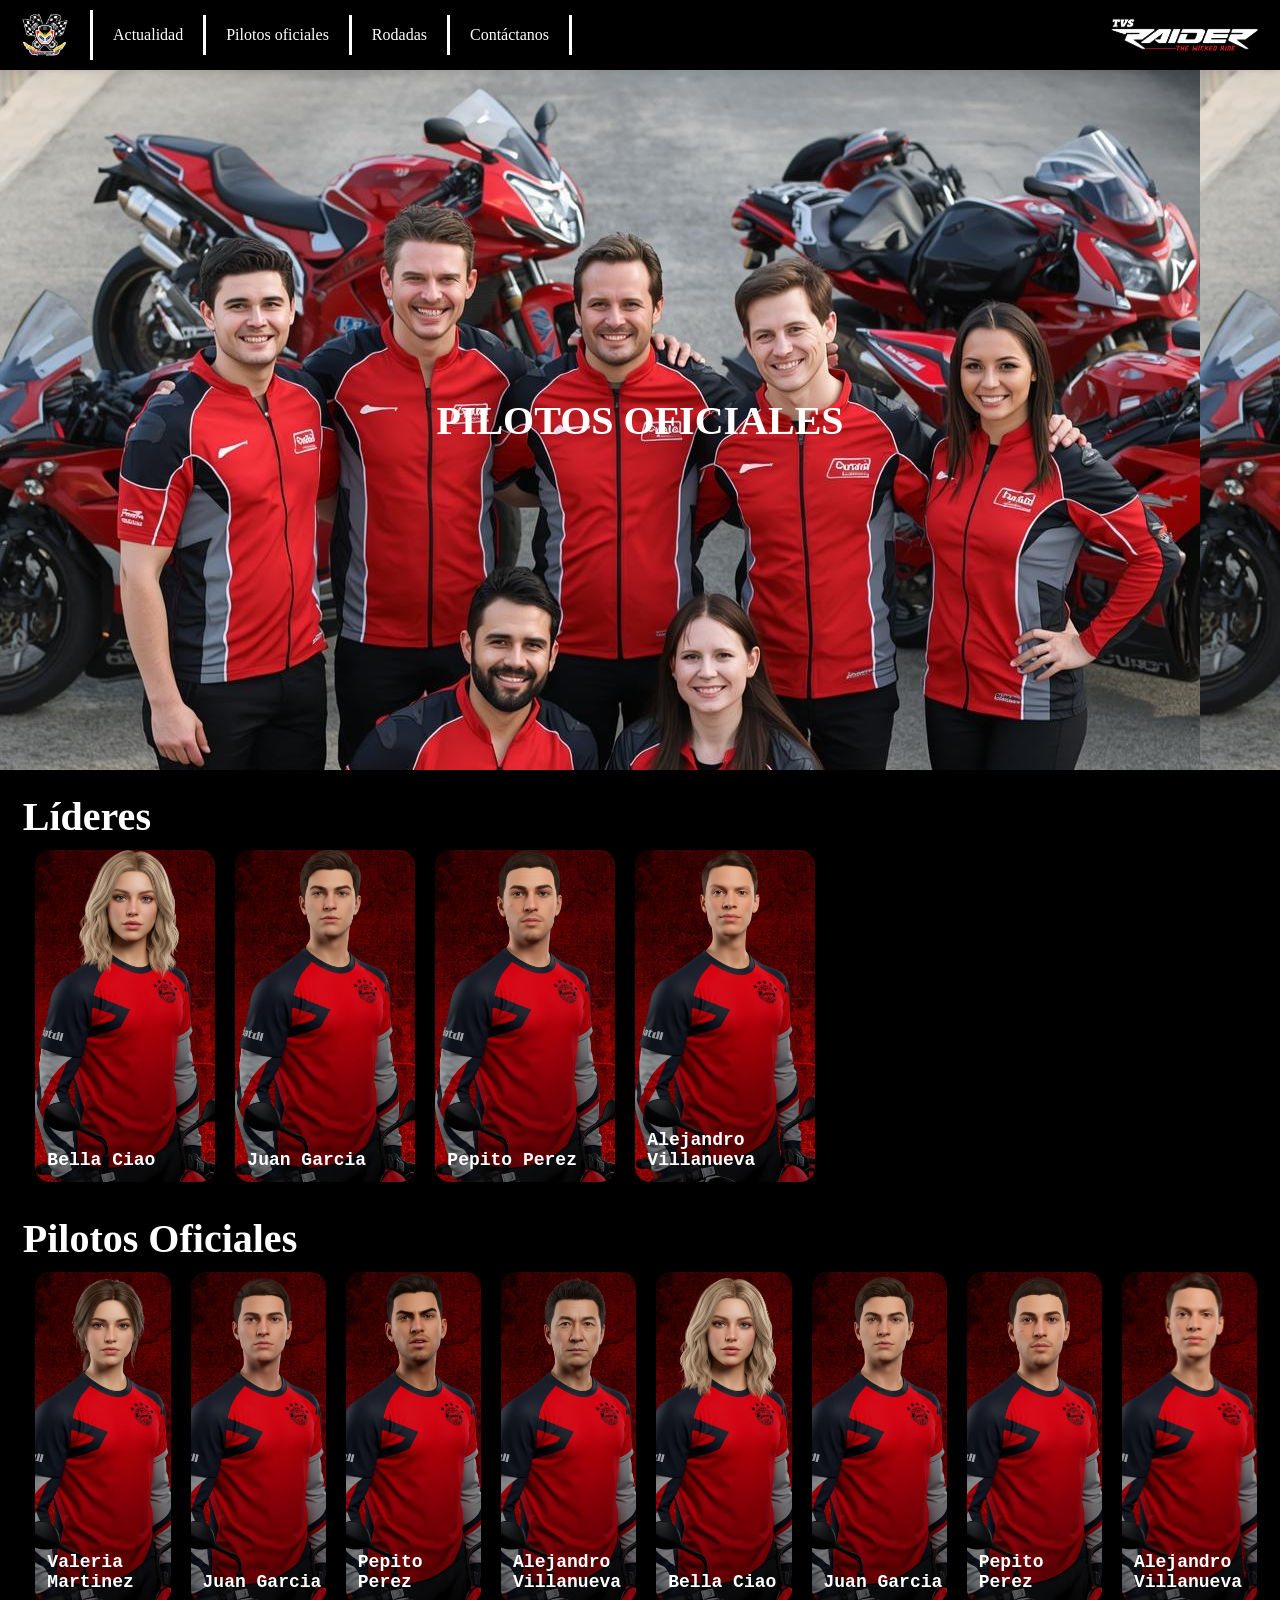
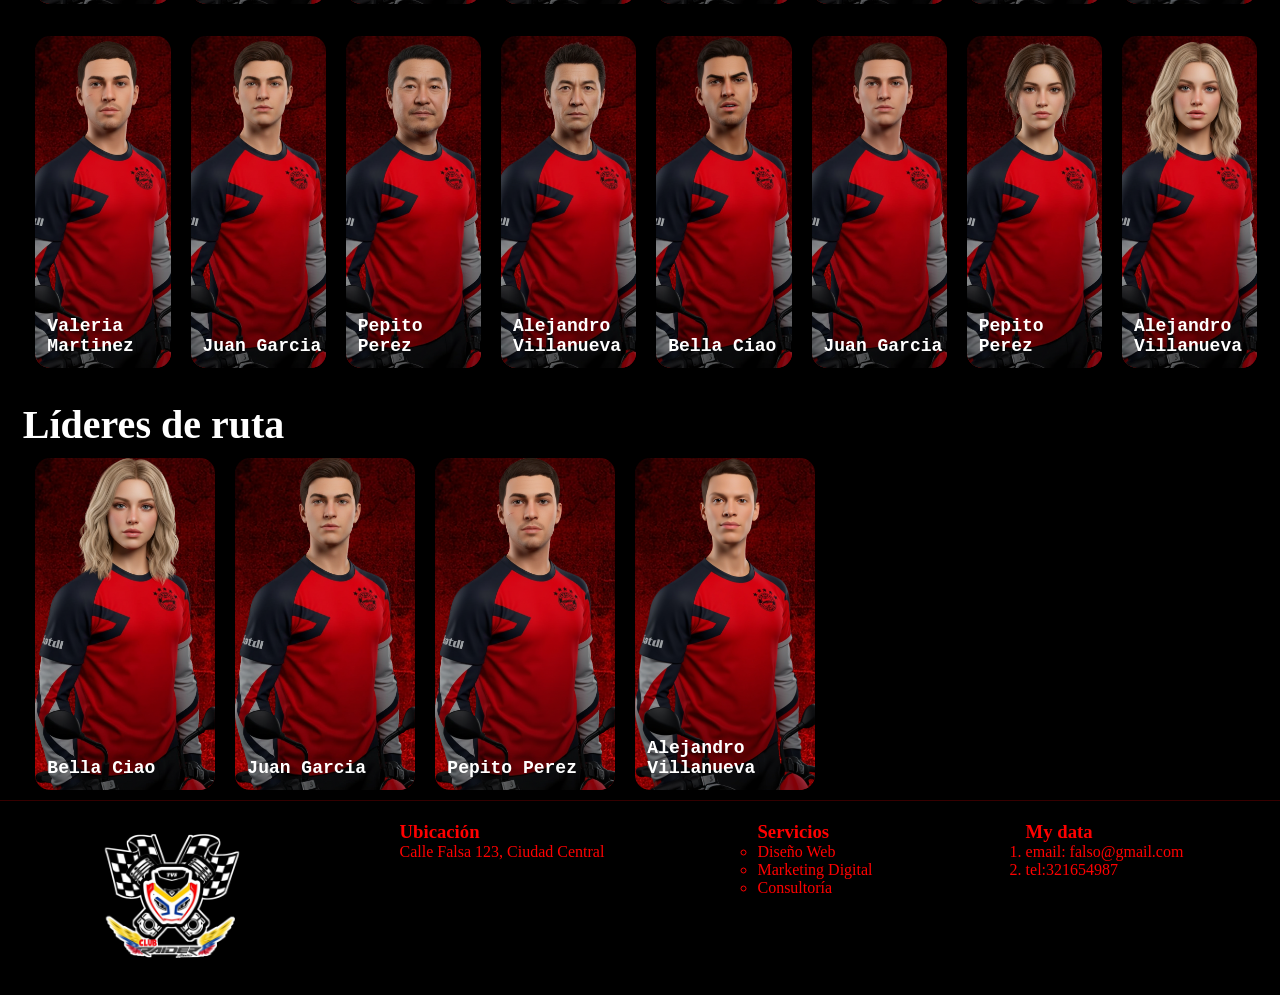
<file: pilotos.html>
<!DOCTYPE html>
<html lang="es">
<head>
    <meta charset="UTF-8">
    <meta name="viewport" content="width=device-width, initial-scale=1.0">
    <title>CLUB RAIDER ATLÁNTICO</title>
    <link rel="stylesheet" href="styles.css">
</head>
<body>
    <div class="layout">
        <header class="cabecera">
            <div class="logo">
                <img class="foto_logo" src="img\logo_club.PNG" alt="Logo FC Bayern">
            </div>
            <nav class="menu">
                <a href="index.html" target="_blank" rel="noopener noreferrer">Actualidad</a>
                <a href="pilotos.html" target="_blank" rel="noopener noreferrer">Pilotos oficiales</a>
                <a href="https://fcbayern.com/es/teams/first-team" target="_blank" rel="noopener noreferrer">Rodadas</a>
                <a href="pagina_2.html" target="_blank" rel="noopener noreferrer">Contáctanos</a>
            </nav>
            <div>
                <img class="logo_t" src="img/logo raider.webp" alt="Logo Raider">
            </div>
        </header>
        <div class="foto_grupal">
            <h1 class="text_foto_grupal">PILOTOS OFICIALES</h1>
        </div>
        <div class="container_pilotos">
            <div class="text_container_pilotos">
                <h1 class="text_pilotos">Líderes</h1>
            </div>
            <div class="container_imagenes_pilotos">
                <div class="tarjeta_imagenes">
                    <img class="foto_piloto"src="img\pilotos\piloto1.jpg" alt="Piloto 1">
                    <h6 class="text_tarjeta_piloto"> Alejandro Villanueva</h6>
                </div>
                <div class="tarjeta_imagenes">
                    <img class="foto_piloto"src="img\pilotos\piloto2.png" alt="Piloto 2">
                    <h6 class="text_tarjeta_piloto"> Pepito Perez</h6>
                </div>
                <div class="tarjeta_imagenes">
                    <img class="foto_piloto"src="img\pilotos\piloto3.png" alt="Piloto 3">
                    <h6 class="text_tarjeta_piloto"> Juan Garcia</h6>
                </div>
                <div class="tarjeta_imagenes">
                    <img class="foto_piloto"src="img\pilotos\piloto9.png" alt="Piloto 4">
                    <h6 class="text_tarjeta_piloto"> Bella Ciao</h6>
                </div>
            </div>
        </div>
        <div class="container_pilotos">
            <div class="text_container_pilotos">
                <h1 class="text_pilotos">Pilotos Oficiales</h1>
            </div>
            <div class="container_imagenes_pilotos">
                <div class="tarjeta_imagenes">
                    <img class="foto_piloto"src="img\pilotos\piloto1.jpg" alt="Piloto 1">
                    <h6 class="text_tarjeta_piloto"> Alejandro Villanueva</h6>
                </div>
                <div class="tarjeta_imagenes">
                    <img class="foto_piloto"src="img\pilotos\piloto2.png" alt="Piloto 2">
                    <h6 class="text_tarjeta_piloto"> Pepito Perez</h6>
                </div>
                <div class="tarjeta_imagenes">
                    <img class="foto_piloto"src="img\pilotos\piloto3.png" alt="Piloto 3">
                    <h6 class="text_tarjeta_piloto"> Juan Garcia</h6>
                </div>
                <div class="tarjeta_imagenes">
                    <img class="foto_piloto"src="img\pilotos\piloto9.png" alt="Piloto 9">
                    <h6 class="text_tarjeta_piloto"> Bella Ciao</h6>
                </div>
                <div class="tarjeta_imagenes">
                    <img class="foto_piloto"src="img\pilotos\piloto5.png" alt="Piloto 5">
                    <h6 class="text_tarjeta_piloto"> Alejandro Villanueva</h6>
                </div>
                <div class="tarjeta_imagenes">
                    <img class="foto_piloto"src="img\pilotos\piloto6.png" alt="Piloto 6">
                    <h6 class="text_tarjeta_piloto"> Pepito Perez</h6>
                </div>
                <div class="tarjeta_imagenes">
                    <img class="foto_piloto"src="img\pilotos\piloto7.png" alt="Piloto 7">
                    <h6 class="text_tarjeta_piloto"> Juan Garcia</h6>
                </div>
                <div class="tarjeta_imagenes">
                    <img class="foto_piloto"src="img\pilotos\piloto8.png" alt="Piloto 8">
                    <h6 class="text_tarjeta_piloto"> Valeria Martinez</h6>
                </div>
                
            </div>
        </div>
        <div class="container_pilotos">
            <div class="container_imagenes_pilotos">
                <div class="tarjeta_imagenes">
                    <img class="foto_piloto"src="img\pilotos\piloto9.png" alt="Piloto 9">
                    <h6 class="text_tarjeta_piloto"> Alejandro Villanueva</h6>
                </div>
                <div class="tarjeta_imagenes">
                    <img class="foto_piloto"src="img\pilotos\piloto8.png" alt="Piloto 8">
                    <h6 class="text_tarjeta_piloto"> Pepito Perez</h6>
                </div>
                <div class="tarjeta_imagenes">
                    <img class="foto_piloto"src="img\pilotos\piloto7.png" alt="Piloto 7">
                    <h6 class="text_tarjeta_piloto"> Juan Garcia</h6>
                </div>
                <div class="tarjeta_imagenes">
                    <img class="foto_piloto"src="img\pilotos\piloto6.png" alt="Piloto 6">
                    <h6 class="text_tarjeta_piloto"> Bella Ciao</h6>
                </div>
                <div class="tarjeta_imagenes">
                    <img class="foto_piloto"src="img\pilotos\piloto5.png" alt="Piloto 5">
                    <h6 class="text_tarjeta_piloto"> Alejandro Villanueva</h6>
                </div>
                <div class="tarjeta_imagenes">
                    <img class="foto_piloto"src="img\pilotos\piloto4.png" alt="Piloto 4">
                    <h6 class="text_tarjeta_piloto"> Pepito Perez</h6>
                </div>
                <div class="tarjeta_imagenes">
                    <img class="foto_piloto"src="img\pilotos\piloto3.png" alt="Piloto 3">
                    <h6 class="text_tarjeta_piloto"> Juan Garcia</h6>
                </div>
                <div class="tarjeta_imagenes">
                    <img class="foto_piloto"src="img\pilotos\piloto2.png" alt="Piloto 2">
                    <h6 class="text_tarjeta_piloto"> Valeria Martinez</h6>
                </div>
                
            </div>
        </div>

        <div class="container_pilotos">
            <div class="text_container_pilotos">
                <h1 class="text_pilotos">Líderes de ruta</h1>
            </div>
            <div class="container_imagenes_pilotos">
                <div class="tarjeta_imagenes">
                    <img class="foto_piloto"src="img\pilotos\piloto1.jpg" alt="Piloto 1">
                    <h6 class="text_tarjeta_piloto"> Alejandro Villanueva</h6>
                </div>
                <div class="tarjeta_imagenes">
                    <img class="foto_piloto"src="img\pilotos\piloto2.png" alt="Piloto 2">
                    <h6 class="text_tarjeta_piloto"> Pepito Perez</h6>
                </div>
                <div class="tarjeta_imagenes">
                    <img class="foto_piloto"src="img\pilotos\piloto3.png" alt="Piloto 3">
                    <h6 class="text_tarjeta_piloto"> Juan Garcia</h6>
                </div>
                <div class="tarjeta_imagenes">
                    <img class="foto_piloto"src="img\pilotos\piloto9.png" alt="Piloto 4">
                    <h6 class="text_tarjeta_piloto"> Bella Ciao</h6>
                </div>
            </div>
        </div>
        <footer class= "footer_abajo">    
            <div>
                <img src="img/logo_club.PNG" alt="Logo" style="border-radius: 8px;width: 150px;">
            </div>
            <div>
                <header>
                    <h3>Ubicación</h3>
                </header>
                <p>Calle Falsa 123, Ciudad Central</p>
            </div>
            <div>
                <header>
                    <h3>Servicios</h3>
                </header>
                <ul style="list-style:circle; padding: 0;">
                    <li>Diseño Web</li>
                    <li>Marketing Digital</li>
                    <li>Consultoría</li>
                </ul>
            </div>
            <div>
                <header>
                    <h3>My data</h3>
                </header>
                <ol style="list-style:decimal; padding: 0;">
                    <li>email: falso@gmail.com</li>
                    <li>tel:321654987</li>
                </ol>
            </div>
        </footer>
    </div>
</body>
</html>
</file>
<file: styles.css>
* {
    margin: 0;
    padding: 0;
    box-sizing: border-box;
    font-family: fantasy;
}
.layout{
    display: block;
    justify-content: center;
    min-height: 100vh;
    background-color: #000;
}
.cabecera {
    background-color:black;
    width: 100%;
    min-height: 70px;
    display: flex;
    align-items: center;
    padding: 0 20px;
    position: sticky; /*pa' que se mantenga en la pagina */
    top: 0;
    z-index: 1000;
    box-shadow: 0 2px 10px rgba(0,0,0,0.1);
}

.logo {
    display: flex;
    align-items: center;
    padding-right: 20px;
    border-right: 3px solid white;
    flex-shrink: 0; /*pa' que no se encoja */
}

.foto_logo {
    width: 50px;
    height: 50px;
    object-fit: cover;
}
.logo_t{
    display: flex;
    width: 150px;
    height: 40px;
    object-fit: cover;
    justify-content: flex-end;
    border-radius: 10px;
    margin-left: 350px;
    flex-grow: 0;
}
.menu {
    display: flex;
    align-items: center;
    flex: 1; /* pa' ocupar espacio disponible */
    flex-wrap: wrap; /* responsive en móviles */

}

.menu a,
.menu a:visited {
    color: white;
    text-decoration: none;
    padding: 18px 20px;
    border-right: 3px solid white;
    display: flex;
    align-items: center;
    height: 40px;
    transition: all 0.3s ease;
    white-space: nowrap; /* no rompe palabras */
}

.menu a:hover {
    background-color: #a00020;
    border-color: #fff;
    border-left: 3px solid white;
    transform: scale(1.05); /*efecto hover */
}
.carrusel{
    display: flex;
    width: 100%;
    height: 500px;
    overflow: hidden;
    position: relative;
    background-color: #000;
}
.tarjeta_carrusel{
    display: flex;
    width: 300%;
    height: 100%;
    animation: slide 12s infinite;
}
.foto_carrusel{
    width: 100%;
    height: 100%;
    object-fit: cover;
    flex: 0 0 100%; 

}
@keyframes slide{
    0%{
        transform: translateX(0%);
    }
    30%{
        transform: translateX(0%);
    }

    35%{
        transform: translateX(-100%);
    }
    65%{
        transform: translateX(-100%);
    }

    70%{
        transform: translateX(-200%);
    }
    100%{
        transform: translateX(-200%);
    }
}

.seccion1{
    display: flex;
    background-color: #000;
    color: white;
    justify-content: space-around;
    align-items: center;
    width: 100%;
    padding: 40px 20px;
    gap: 20px;

}
.text_seccion1{
    display: flex;
    flex-direction: column;
    justify-content: center;
    align-items: center;
    text-align: center;
    width: 50%;
}

.foto_seccion1{
    width: 40%;
    max-width: 100%;
    height: auto;
    display: block;
}

.seccion2{
    display: flex;
    background-image: url('img/farola.jpg');
    object-fit: cover;
    color: white;
    justify-content: flex-start;
    align-items: center;
    width: 100%;
    height: 800px;
    padding: 40px 20px;
    gap: 20px;
    

}
.text_seccion2{
    display: flex;
    flex-direction: column;
    align-items: center;
    text-align: center;
    width: 50%;
    background-color: #000000a6;
    border-radius: 10px;
}
.text_colombia{
    display: flex;
    flex-direction: row;
}

.foto_seccion1{
    width: 40%;
    max-width: 100%;
    height: auto;
    display: block;
}
h1{
    border: 20px white;
    text-align: center;
    color: white;
    font-family: fantasy;
    font-size: 40px;
}

.tarjeta-pie{
    padding: 10px;
    margin-top: 10px;
}

.footer_abajo{
    background-color: rgb(0, 0, 0);
    color: red;
    padding: 20px;
    font-family: sans-serif;
    display: flex;
    align-items: flex-start;
    justify-content: space-around;    
    border-top: rgba(255, 0, 0, 0.213) solid 1px;
}
.foto_grupal{
    display: flex;
    background-image: url('img/pilotos.jpg');
    color: black;
    justify-content: center;
    align-items: center;
    object-fit: cover;
    width: 100%;
    height: 700px;
}
.text_foto_grupal{
    display: flex;
    justify-content: center;
    object-fit: cover;
}

.container_pilotos{
    display: flex;
    flex-direction: column;
    color: white;
    background-color: #000;
    margin:1% 1% 0 1%;
    
}

.text_pilotos{
    display: flex;
    text-align: start;
    padding: 10px 10px 0 10px;
    border: 10px;
    border-color: red;
}

.container_imagenes_pilotos{
    display: flex;
    flex-direction: row-reverse;
    justify-content: flex-end;
    margin-left: 1%;
    margin-left: 1%;
}
.tarjeta_imagenes{
    display: flex;
    background-image: url('img/pilotos/fondo_pilotos.avif');
    width: 180px;
    height: 332px;
    border-radius: 15px;
    box-shadow: 0 10px 25px rgba(0,0,0,0.1);
    position: relative;
    overflow: hidden;
    align-items:center;
    justify-content: center;
    margin: 10px;
}
.foto_piloto{
    width: 100%;
    height: 100%;
    object-fit: cover;
    display: block;
}
.text_tarjeta_piloto{
    font-family:'Courier New', Courier, monospace;
    position: absolute;
    bottom: 12px;
    left: 12px;
    margin: 0;
    color: white;
    font-size: 18px;
    z-index: 1;
}
</file>
